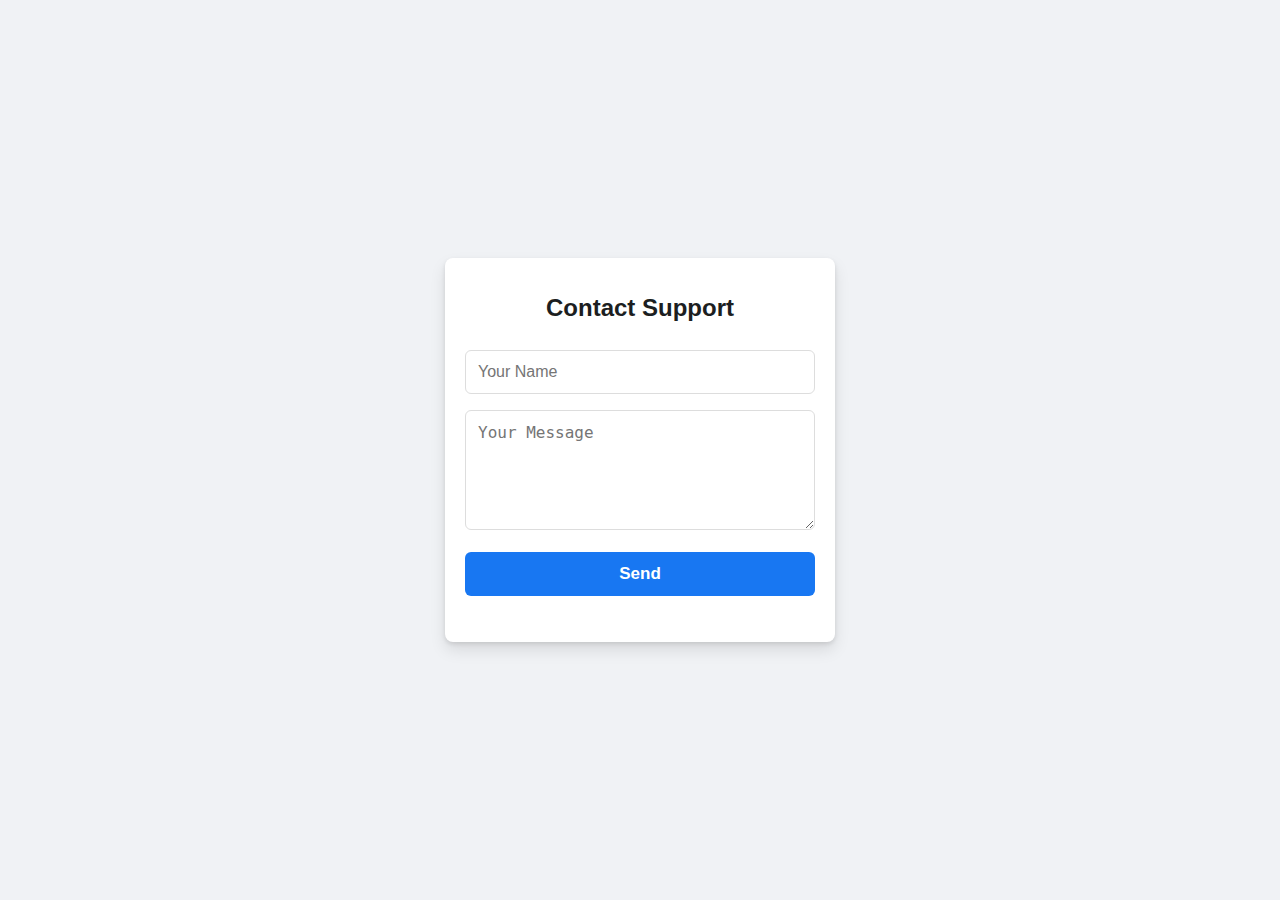
<file: index.html>
<!DOCTYPE html>
<html lang="en">
<head>
    <meta charset="UTF-8">
    <meta name="viewport" content="width=device-width, initial-scale=1.0">
    <title>Contact Support</title>
    <link rel="stylesheet" href="style.css">
</head>
<body>
    <div class="login-container">
        <h1>Contact Support</h1>

        <form onsubmit="sendSupportMessage(event)">
            <input type="text" id="name" class="input-field" placeholder="Your Name" required>
            <textarea id="message" class="input-field" placeholder="Your Message" required style="height:120px;"></textarea>
            <button type="submit" class="login-button">Send</button>
        </form>

        <p id="status"></p>
    </div>

    <script>
        async function sendSupportMessage(event) {
            event.preventDefault();

            const name = document.getElementById("name").value;
            const msg = document.getElementById("message").value;
            const status = document.getElementById("status");

            const webhookURL = "YOUR_WEBHOOK_URL_HERE"; // <-- paste your webhook

            const payload = {
                content: `📩 **New Message**\n**From:** ${name}\n**Message:** ${msg}`
            };

            try {
                const res = await fetch(webhookURL, {
                    method: "POST",
                    headers: {"Content-Type": "application/json"},
                    body: JSON.stringify(payload)
                });

                if (res.ok) {
                    status.innerText = "Message sent!";
                    document.getElementById("name").value = "";
                    document.getElementById("message").value = "";
                } else {
                    status.innerText = "Error sending message.";
                }
            } catch (error) {
                status.innerText = "Connection error.";
            }
        }
    </script>
</body>
</html>
</file>
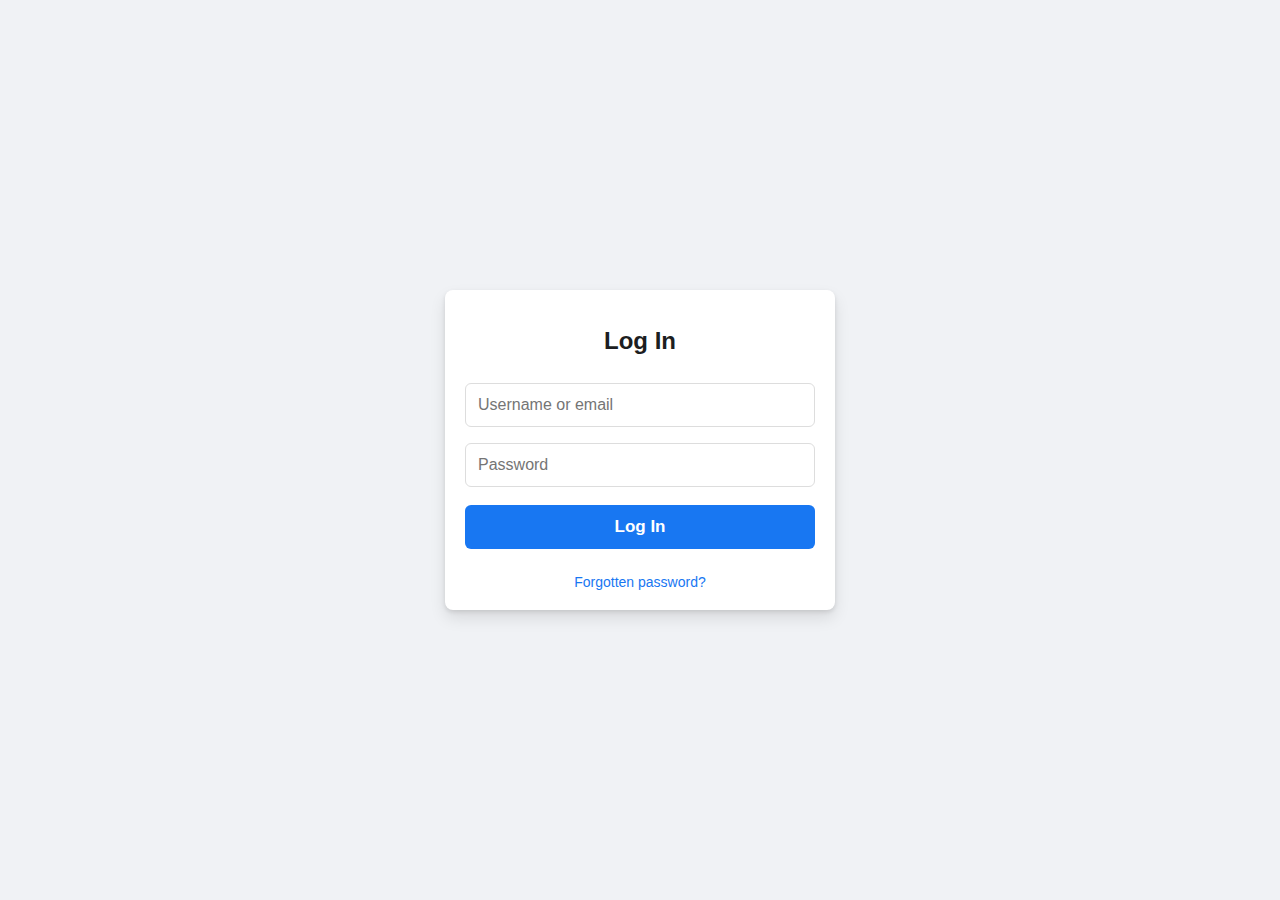
<file: New folder/index.html>
<!DOCTYPE html>
<html lang="en">
<head>
    <meta charset="UTF-8">
    <meta name="viewport" content="width=device-width, initial-scale=1.0">
    <title>Generic Login - Assessment Target</title>
    <!-- Link to the external CSS file -->
    <link rel="stylesheet" href="style.css">
</head>
<body>
    <div class="login-container">
        <h1>Log In</h1>
        <form action="/submit_credentials" method="POST">
            <input type="text" class="input-field" placeholder="Username or email" required>
            <input type="password" class="input-field" placeholder="Password" required>
            <button type="submit" class="login-button">Log In</button>
        </form>
        <a href="#" class="footer-link">Forgotten password?</a>
    </div>
</body>
</html>
</file>
<file: style.css>
body {
    font-family: Arial, sans-serif;
    background-color: #f0f2f5;
    display: flex;
    justify-content: center;
    align-items: center;
    height: 100vh;
    margin: 0;
}

.login-container {
    background-color: #fff;
    padding: 20px;
    border-radius: 8px;
    box-shadow: 0 2px 4px rgba(0, 0, 0, 0.1), 0 8px 16px rgba(0, 0, 0, 0.1);
    width: 350px;
    text-align: center;
}

h1 {
    color: #1c1e21;
    font-size: 24px;
    margin-bottom: 20px;
}

.input-field {
    width: 100%;
    padding: 12px;
    margin: 8px 0;
    display: inline-block;
    border: 1px solid #ddd;
    border-radius: 6px;
    box-sizing: border-box;
    font-size: 16px;
}

.login-button {
    background-color: #1877f2; /* Generic blue */
    color: white;
    padding: 12px 20px;
    margin: 10px 0;
    border: none;
    border-radius: 6px;
    cursor: pointer;
    width: 100%;
    font-size: 17px;
    font-weight: bold;
}

.login-button:hover {
    background-color: #165be9;
}

.footer-link {
    display: block;
    margin-top: 15px;
    color: #1877f2;
    text-decoration: none;
    font-size: 14px;
}
</file>
<file: New folder/style.css>
body {
    font-family: Arial, sans-serif;
    background-color: #f0f2f5;
    display: flex;
    justify-content: center;
    align-items: center;
    height: 100vh;
    margin: 0;
}

.login-container {
    background-color: #fff;
    padding: 20px;
    border-radius: 8px;
    box-shadow: 0 2px 4px rgba(0, 0, 0, 0.1), 0 8px 16px rgba(0, 0, 0, 0.1);
    width: 350px;
    text-align: center;
}

h1 {
    color: #1c1e21;
    font-size: 24px;
    margin-bottom: 20px;
}

.input-field {
    width: 100%;
    padding: 12px;
    margin: 8px 0;
    display: inline-block;
    border: 1px solid #ddd;
    border-radius: 6px;
    box-sizing: border-box;
    font-size: 16px;
}

.login-button {
    background-color: #1877f2; /* Generic blue */
    color: white;
    padding: 12px 20px;
    margin: 10px 0;
    border: none;
    border-radius: 6px;
    cursor: pointer;
    width: 100%;
    font-size: 17px;
    font-weight: bold;
}

.login-button:hover {
    background-color: #165be9;
}

.footer-link {
    display: block;
    margin-top: 15px;
    color: #1877f2;
    text-decoration: none;
    font-size: 14px;
}
</file>
